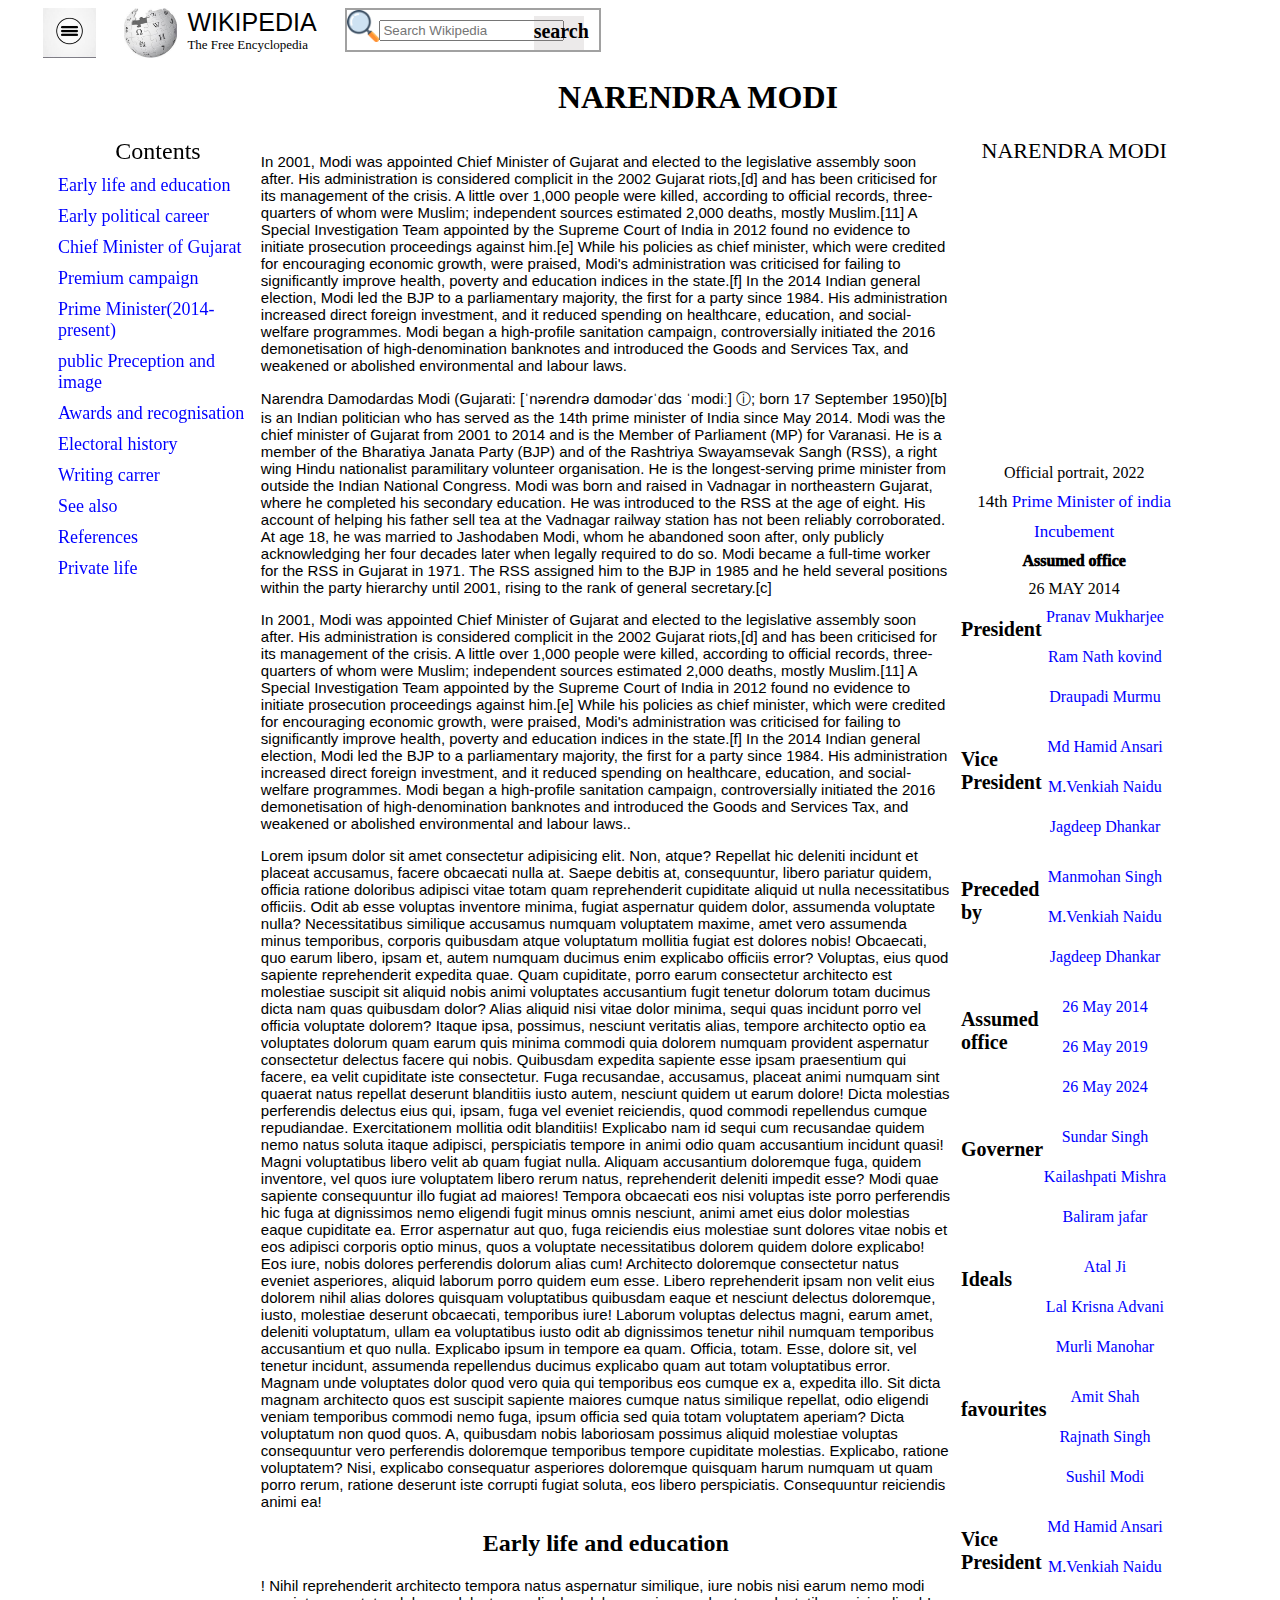
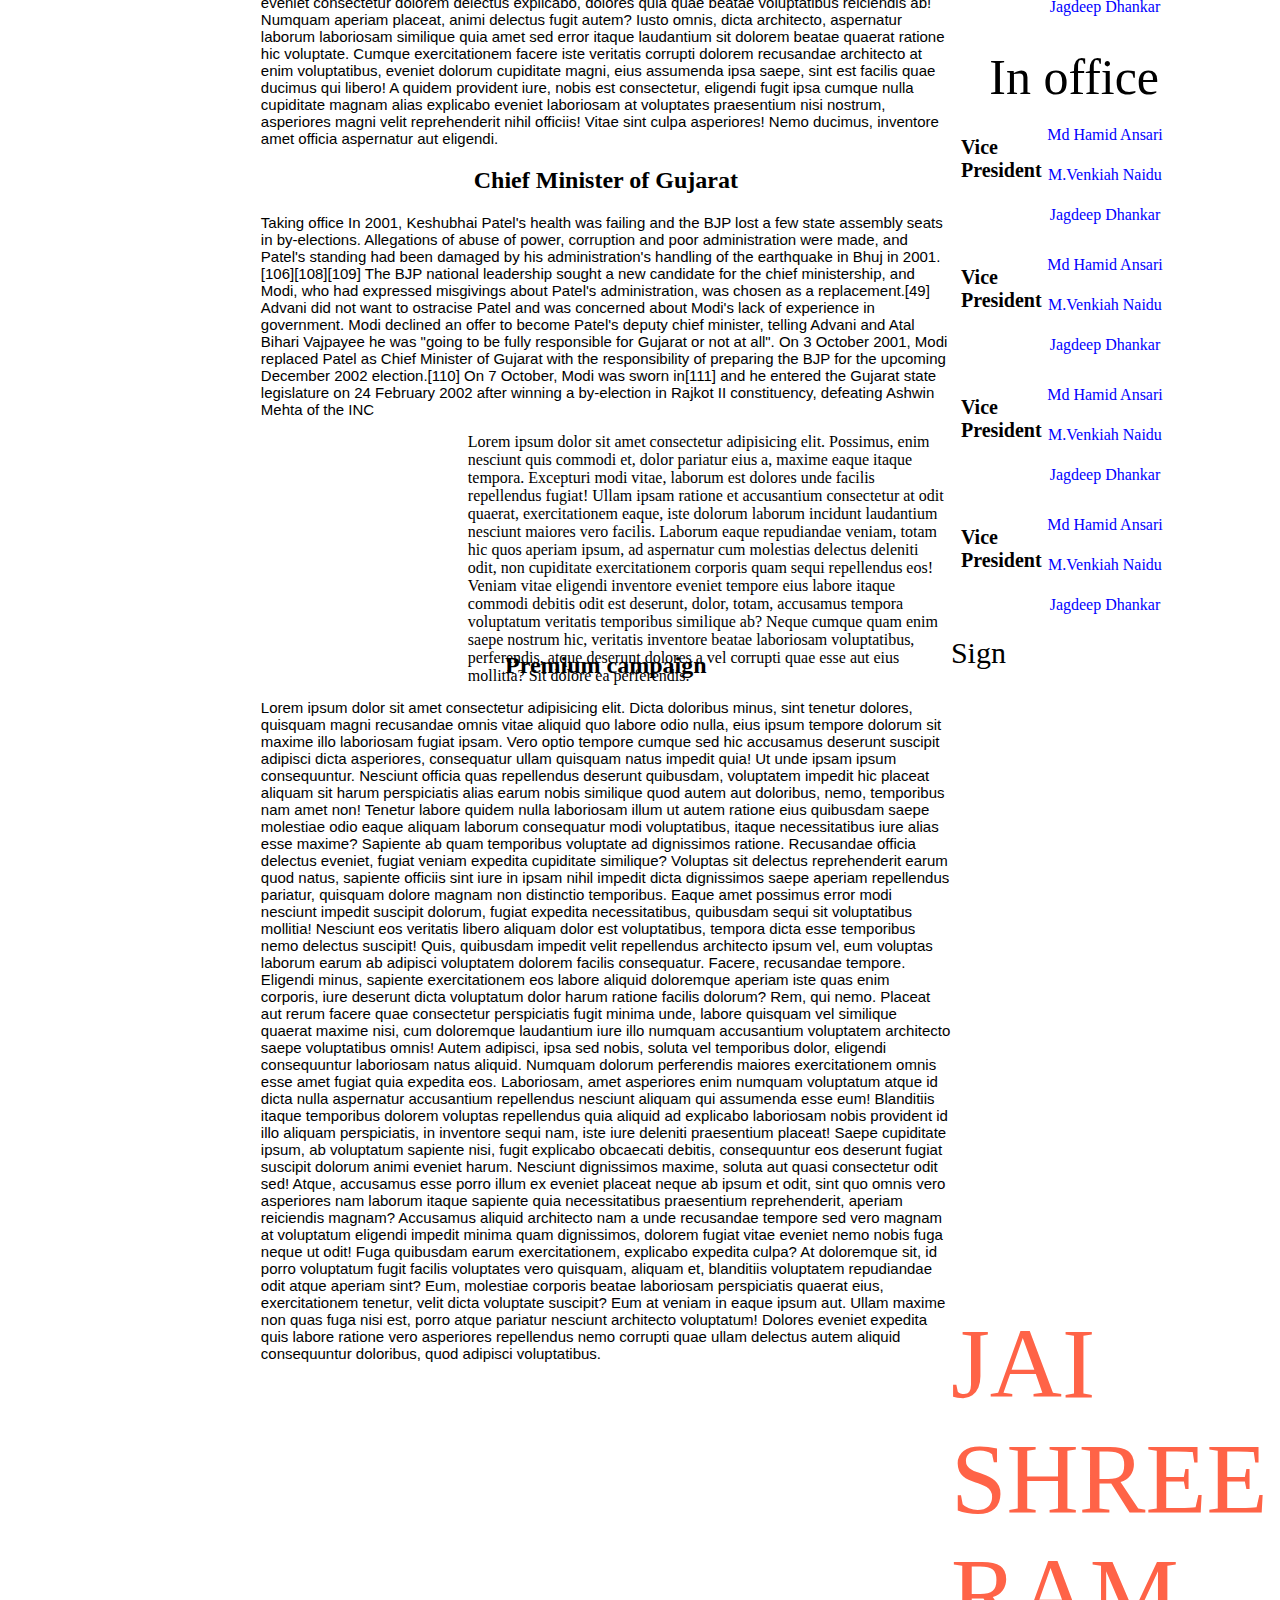
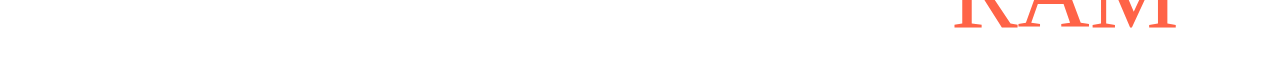
<file: wikipedia/index.html>
<!DOCTYPE html>
<html lang="en">
<head>
    <meta charset="UTF-8">
    <meta http-equiv="X-UA-Compatible" content="IE=edge">
    <meta name="viewport" content="width=device-width, initial-scale=1.0">
    <title>NARENDRA MODI</title>
    <link rel="stylesheet" href="style.css">
   
</head>
<body>
  <div class="nav">
    <div class="line"><a href="menu.html"></a></div>
    <div class="logo"></div>
    <div class="wiki">
      <div class="wiki1">WIKIPEDIA</div>
      <div class="free">The Free Encyclopedia</div>
    </div>
    <div class="searchbar">
      <div class="searchicon"></div>
      <div class="searcharea"><input type="text" placeholder="Search Wikipedia"></div>
      <div class="search">search</div>
    </div>
  </div>
  
  <H1 class="TITLE">NARENDRA MODI</H1>
 
  <DIV class="ABOUT">
    <DIV class="LEFT">
        <DIV class="content">Contents</DIV>         
        <div class="contents">Early life and education</div>
        <div class="contents">Early political career</div>
        <div class="contents">Chief Minister of Gujarat</div>
        <div class="contents">Premium campaign</div>
        <div class="contents">Prime Minister(2014-present)</div>
        <div class="contents">public Preception and image</div>
        <div class="contents">Awards and recognisation</div>
        <div class="contents">Electoral history</div>
        <div class="contents">Writing carrer</div>
        <div class="contents">See also</div>
        <div class="contents">References</div>
        <div class="contents">Private life</div>
    </DIV>
    <DIV class="RIGHT">
        <DIV class="MODI">
<p class="modiji">In 2001, Modi was appointed Chief Minister of Gujarat and elected to the legislative assembly soon after. His administration is considered complicit in the 2002 Gujarat riots,[d] and has been criticised for its management of the crisis. A little over 1,000 people were killed, according to official records, three-quarters of whom were Muslim; independent sources estimated 2,000 deaths, mostly Muslim.[11] A Special Investigation Team appointed by the Supreme Court of India in 2012 found no evidence to initiate prosecution proceedings against him.[e] While his policies as chief minister, which were credited for encouraging economic growth, were praised, Modi's administration was criticised for failing to significantly improve health, poverty and education indices in the state.[f] In the 2014 Indian general election, Modi led the BJP to a parliamentary majority, the first for a party since 1984. His administration increased direct foreign investment, and it reduced spending on healthcare, education, and social-welfare programmes. Modi began a high-profile sanitation campaign, controversially initiated the 2016 demonetisation of high-denomination banknotes and introduced the Goods and Services Tax, and weakened or abolished environmental and labour laws.</p>
<p></p>
<p></p>
<p class="modiji">Narendra Damodardas Modi (Gujarati: [ˈnəɾendɾə dɑmodəɾˈdɑs ˈmodiː] ⓘ; born 17 September 1950)[b] is an Indian politician who has served as the 14th prime minister of India since May 2014. Modi was the chief minister of Gujarat from 2001 to 2014 and is the Member of Parliament (MP) for Varanasi. He is a member of the Bharatiya Janata Party (BJP) and of the Rashtriya Swayamsevak Sangh (RSS), a right wing Hindu nationalist paramilitary volunteer organisation. He is the longest-serving prime minister from outside the Indian National Congress.

  Modi was born and raised in Vadnagar in northeastern Gujarat, where he completed his secondary education. He was introduced to the RSS at the age of eight. His account of helping his father sell tea at the Vadnagar railway station has not been reliably corroborated. At age 18, he was married to Jashodaben Modi, whom he abandoned soon after, only publicly acknowledging her four decades later when legally required to do so. Modi became a full-time worker for the RSS in Gujarat in 1971. The RSS assigned him to the BJP in 1985 and he held several positions within the party hierarchy until 2001, rising to the rank of general secretary.[c]</p>
<p class="modiji">In 2001, Modi was appointed Chief Minister of Gujarat and elected to the legislative assembly soon after. His administration is considered complicit in the 2002 Gujarat riots,[d] and has been criticised for its management of the crisis. A little over 1,000 people were killed, according to official records, three-quarters of whom were Muslim; independent sources estimated 2,000 deaths, mostly Muslim.[11] A Special Investigation Team appointed by the Supreme Court of India in 2012 found no evidence to initiate prosecution proceedings against him.[e] While his policies as chief minister, which were credited for encouraging economic growth, were praised, Modi's administration was criticised for failing to significantly improve health, poverty and education indices in the state.[f] In the 2014 Indian general election, Modi led the BJP to a parliamentary majority, the first for a party since 1984. His administration increased direct foreign investment, and it reduced spending on healthcare, education, and social-welfare programmes. Modi began a high-profile sanitation campaign, controversially initiated the 2016 demonetisation of high-denomination banknotes and introduced the Goods and Services Tax, and weakened or abolished environmental and labour laws..</p>

<p class="modiji">Lorem ipsum dolor sit amet consectetur adipisicing elit. Non, atque? Repellat hic deleniti incidunt et placeat accusamus, facere obcaecati nulla at. Saepe debitis at, consequuntur, libero pariatur quidem, officia ratione doloribus adipisci vitae totam quam reprehenderit cupiditate aliquid ut nulla necessitatibus officiis. Odit ab esse voluptas inventore minima, fugiat aspernatur quidem dolor, assumenda voluptate nulla? Necessitatibus similique accusamus numquam voluptatem maxime, amet vero assumenda minus temporibus, corporis quibusdam atque voluptatum mollitia fugiat est dolores nobis! Obcaecati, quo earum libero, ipsam et, autem numquam ducimus enim explicabo officiis error? Voluptas, eius quod sapiente reprehenderit expedita quae. Quam cupiditate, porro earum consectetur architecto est molestiae suscipit sit aliquid nobis animi voluptates accusantium fugit tenetur dolorum totam ducimus dicta nam quas quibusdam dolor? Alias aliquid nisi vitae dolor minima, sequi quas incidunt porro vel officia voluptate dolorem? Itaque ipsa, possimus, nesciunt veritatis alias, tempore architecto optio ea voluptates dolorum quam earum quis minima commodi quia dolorem numquam provident aspernatur consectetur delectus facere qui nobis. Quibusdam expedita sapiente esse ipsam praesentium qui facere, ea velit cupiditate iste consectetur. Fuga recusandae, accusamus, placeat animi numquam sint quaerat natus repellat deserunt blanditiis iusto autem, nesciunt quidem ut earum dolore! Dicta molestias perferendis delectus eius qui, ipsam, fuga vel eveniet reiciendis, quod commodi repellendus cumque repudiandae. Exercitationem mollitia odit blanditiis! Explicabo nam id sequi cum recusandae quidem nemo natus soluta itaque adipisci, perspiciatis tempore in animi odio quam accusantium incidunt quasi! Magni voluptatibus libero velit ab quam fugiat nulla. Aliquam accusantium doloremque fuga, quidem inventore, vel quos iure voluptatem libero rerum natus, reprehenderit deleniti impedit esse? Modi quae sapiente consequuntur illo fugiat ad maiores! Tempora obcaecati eos nisi voluptas iste porro perferendis hic fuga at dignissimos nemo eligendi fugit minus omnis nesciunt, animi amet eius dolor molestias eaque cupiditate ea. Error aspernatur aut quo, fuga reiciendis eius molestiae sunt dolores vitae nobis et eos adipisci corporis optio minus, quos a voluptate necessitatibus dolorem quidem dolore explicabo! Eos iure, nobis dolores perferendis dolorum alias cum! Architecto doloremque consectetur natus eveniet asperiores, aliquid laborum porro quidem eum esse. Libero reprehenderit ipsam non velit eius dolorem nihil alias dolores quisquam voluptatibus quibusdam eaque et nesciunt delectus doloremque, iusto, molestiae deserunt obcaecati, temporibus iure! Laborum voluptas delectus magni, earum amet, deleniti voluptatum, ullam ea voluptatibus iusto odit ab dignissimos tenetur nihil numquam temporibus accusantium et quo nulla. Explicabo ipsum in tempore ea quam. Officia, totam. Esse, dolore sit, vel tenetur incidunt, assumenda repellendus ducimus explicabo quam aut totam voluptatibus error. Magnam unde voluptates dolor quod vero quia qui temporibus eos cumque ex a, expedita illo. Sit dicta magnam architecto quos est suscipit sapiente maiores cumque natus similique repellat, odio eligendi veniam temporibus commodi nemo fuga, ipsum officia sed quia totam voluptatem aperiam? Dicta voluptatum non quod quos. A, quibusdam nobis laboriosam possimus aliquid molestiae voluptas consequuntur vero perferendis doloremque temporibus tempore cupiditate molestias. Explicabo, ratione voluptatem? Nisi, explicabo consequatur asperiores doloremque quisquam harum numquam ut quam porro rerum, ratione deserunt iste corrupti fugiat soluta, eos libero perspiciatis. Consequuntur reiciendis animi ea!</p>

<h2 class="atalji"> Early life and education</h2>
<p class="modiji">! Nihil reprehenderit architecto tempora natus aspernatur similique, iure nobis nisi earum nemo modi eveniet consectetur dolorem delectus explicabo, dolores quia quae beatae voluptatibus reiciendis ab! Numquam aperiam placeat, animi delectus fugit autem? Iusto omnis, dicta architecto, aspernatur laborum laboriosam similique quia amet sed error itaque laudantium sit dolorem beatae quaerat ratione hic voluptate. Cumque exercitationem facere iste veritatis corrupti dolorem recusandae architecto at enim voluptatibus, eveniet dolorum cupiditate magni, eius assumenda ipsa saepe, sint est facilis quae ducimus qui libero! A quidem provident iure, nobis est consectetur, eligendi fugit ipsa cumque nulla cupiditate magnam alias explicabo eveniet laboriosam at voluptates praesentium nisi nostrum, asperiores magni velit reprehenderit nihil officiis! Vitae sint culpa asperiores! Nemo ducimus, inventore amet officia aspernatur aut eligendi.</p>
<h2 class="atalji">Chief Minister of Gujarat</h2>
<p class="modiji">Taking office
  In 2001, Keshubhai Patel's health was failing and the BJP lost a few state assembly seats in by-elections. Allegations of abuse of power, corruption and poor administration were made, and Patel's standing had been damaged by his administration's handling of the earthquake in Bhuj in 2001.[106][108][109] The BJP national leadership sought a new candidate for the chief ministership, and Modi, who had expressed misgivings about Patel's administration, was chosen as a replacement.[49] Advani did not want to ostracise Patel and was concerned about Modi's lack of experience in government. Modi declined an offer to become Patel's deputy chief minister, telling Advani and Atal Bihari Vajpayee he was "going to be fully responsible for Gujarat or not at all". On 3 October 2001, Modi replaced Patel as Chief Minister of Gujarat with the responsibility of preparing the BJP for the upcoming December 2002 election.[110] On 7 October, Modi was sworn in[111] and he entered the Gujarat state legislature on 24 February 2002 after winning a by-election in Rajkot II constituency, defeating Ashwin Mehta of the INC</p>
  <div class="atal">
 
    <div class="atal2"></div>
       <div class="atal1">Lorem ipsum dolor sit amet consectetur adipisicing elit. Possimus, enim nesciunt quis commodi et, dolor pariatur eius a, maxime eaque itaque tempora. Excepturi modi vitae, laborum est dolores unde facilis repellendus fugiat! Ullam ipsam ratione et accusantium consectetur at odit quaerat, exercitationem eaque, iste dolorum laborum incidunt laudantium nesciunt maiores vero facilis. Laborum eaque repudiandae veniam, totam hic quos aperiam ipsum, ad aspernatur cum molestias delectus deleniti odit, non cupiditate exercitationem corporis quam sequi repellendus eos! Veniam vitae eligendi inventore eveniet tempore eius labore itaque commodi debitis odit est deserunt, dolor, totam, accusamus tempora voluptatum veritatis temporibus similique ab? Neque cumque quam enim saepe nostrum hic, veritatis inventore beatae laboriosam voluptatibus, perferendis, atque deserunt dolores a vel corrupti quae esse aut eius mollitia? Sit dolore ea perferendis.</div>
  </div>
  <h2 class="atalji">Premium campaign</h2>
  <p class="modiji">Lorem ipsum dolor sit amet consectetur adipisicing elit. Dicta doloribus minus, sint tenetur dolores, quisquam magni recusandae omnis vitae aliquid quo labore odio nulla, eius ipsum tempore dolorum sit maxime illo laboriosam fugiat ipsam. Vero optio tempore cumque sed hic accusamus deserunt suscipit adipisci dicta asperiores, consequatur ullam quisquam natus impedit quia! Ut unde ipsam ipsum consequuntur. Nesciunt officia quas repellendus deserunt quibusdam, voluptatem impedit hic placeat aliquam sit harum perspiciatis alias earum nobis similique quod autem aut doloribus, nemo, temporibus nam amet non! Tenetur labore quidem nulla laboriosam illum ut autem ratione eius quibusdam saepe molestiae odio eaque aliquam laborum consequatur modi voluptatibus, itaque necessitatibus iure alias esse maxime? Sapiente ab quam temporibus voluptate ad dignissimos ratione. Recusandae officia delectus eveniet, fugiat veniam expedita cupiditate similique? Voluptas sit delectus reprehenderit earum quod natus, sapiente officiis sint iure in ipsam nihil impedit dicta dignissimos saepe aperiam repellendus pariatur, quisquam dolore magnam non distinctio temporibus. Eaque amet possimus error modi nesciunt impedit suscipit dolorum, fugiat expedita necessitatibus, quibusdam sequi sit voluptatibus mollitia! Nesciunt eos veritatis libero aliquam dolor est voluptatibus, tempora dicta esse temporibus nemo delectus suscipit! Quis, quibusdam impedit velit repellendus architecto ipsum vel, eum voluptas laborum earum ab adipisci voluptatem dolorem facilis consequatur. Facere, recusandae tempore. Eligendi minus, sapiente exercitationem eos labore aliquid doloremque aperiam iste quas enim corporis, iure deserunt dicta voluptatum dolor harum ratione facilis dolorum? Rem, qui nemo. Placeat aut rerum facere quae consectetur perspiciatis fugit minima unde, labore quisquam vel similique quaerat maxime nisi, cum doloremque laudantium iure illo numquam accusantium voluptatem architecto saepe voluptatibus omnis! Autem adipisci, ipsa sed nobis, soluta vel temporibus dolor, eligendi consequuntur laboriosam natus aliquid. Numquam dolorum perferendis maiores exercitationem omnis esse amet fugiat quia expedita eos. Laboriosam, amet asperiores enim numquam voluptatum atque id dicta nulla aspernatur accusantium repellendus nesciunt aliquam qui assumenda esse eum! Blanditiis itaque temporibus dolorem voluptas repellendus quia aliquid ad explicabo laboriosam nobis provident id illo aliquam perspiciatis, in inventore sequi nam, iste iure deleniti praesentium placeat! Saepe cupiditate ipsum, ab voluptatum sapiente nisi, fugit explicabo obcaecati debitis, consequuntur eos deserunt fugiat suscipit dolorum animi eveniet harum. Nesciunt dignissimos maxime, soluta aut quasi consectetur odit sed! Atque, accusamus esse porro illum ex eveniet placeat neque ab ipsum et odit, sint quo omnis vero asperiores nam laborum itaque sapiente quia necessitatibus praesentium reprehenderit, aperiam reiciendis magnam? Accusamus aliquid architecto nam a unde recusandae tempore sed vero magnam at voluptatum eligendi impedit minima quam dignissimos, dolorem fugiat vitae eveniet nemo nobis fuga neque ut odit! Fuga quibusdam earum exercitationem, explicabo expedita culpa? At doloremque sit, id porro voluptatum fugit facilis voluptates vero quisquam, aliquam et, blanditiis voluptatem repudiandae odit atque aperiam sint? Eum, molestiae corporis beatae laboriosam perspiciatis quaerat eius, exercitationem tenetur, velit dicta voluptate suscipit? Eum at veniam in eaque ipsum aut. Ullam maxime non quas fuga nisi est, porro atque pariatur nesciunt architecto voluptatum! Dolores eveniet expedita quis labore ratione vero asperiores repellendus nemo corrupti quae ullam delectus autem aliquid consequuntur doloribus, quod adipisci voluptatibus.</p>
</DIV>
        <DIV class="BRIEF">
            <div class="head">NARENDRA MODI</div>
            <div class="img"></div>
            <div class="potrait">Official portrait, 2022</div>
            <div class="pm"><span id="sp">14th </span>Prime Minister of india</div>
            <div class="pm">Incubement</div>
            <div class="office">Assumed office</div>
            <div class="time">26 MAY 2014</div>

            <div class="both"><div class="president">President</div>
            <div class="presidentname">
              <div class="presidents">Pranav Mukharjee</div>
              <div class="presidents">Ram Nath kovind</div>
              <div class="presidents">Draupadi Murmu</div>
            </div></div>
            <div class="clearfix"></div>
            <div class="both"><div class="president">Vice President</div>
            <div class="presidentname">
              <div class="presidents">Md Hamid Ansari</div>
              <div class="presidents">M.Venkiah Naidu</div>
              <div class="presidents">Jagdeep Dhankar</div>
            </div></div>
            <div class="clearfix"></div>
            <div class="clearfix"></div>
            <div class="both"><div class="president">Preceded by</div>
            <div class="presidentname">
              <div class="presidents">Manmohan Singh</div>
              <div class="presidents">M.Venkiah Naidu</div>
              <div class="presidents">Jagdeep Dhankar</div>
            </div></div>
            <div class="clearfix"></div><div class="clearfix"></div>
            <div class="both"><div class="president">Assumed office</div>
            <div class="presidentname">
              <div class="presidents">26 May 2014</div>
              <div class="presidents">26 May 2019</div>
              <div class="presidents">26 May 2024</div>
            </div></div>
            <div class="clearfix"></div><div class="clearfix"></div>
            <div class="both"><div class="president">Governer</div>
            <div class="presidentname">
              <div class="presidents">Sundar Singh</div>
              <div class="presidents">Kailashpati Mishra</div>
              <div class="presidents">Baliram jafar</div>
            </div></div>
            <div class="clearfix"></div><div class="clearfix"></div>
            <div class="both"><div class="president">Ideals</div>
            <div class="presidentname">
              <div class="presidents">Atal Ji</div>
              <div class="presidents">Lal Krisna Advani</div>
              <div class="presidents">Murli Manohar</div>
            </div></div>
            <div class="clearfix"></div><div class="clearfix"></div>
            <div class="both"><div class="president">favourites</div>
            <div class="presidentname">
              <div class="presidents">Amit Shah</div>
              <div class="presidents">Rajnath Singh</div>
              <div class="presidents">Sushil Modi</div>
            </div></div>
            <div class="clearfix"></div><div class="clearfix"></div>
            <div class="both"><div class="president">Vice President</div>
            <div class="presidentname">
              <div class="presidents">Md Hamid Ansari</div>
              <div class="presidents">M.Venkiah Naidu</div>
              <div class="presidents">Jagdeep Dhankar</div>
            </div></div>
            <div class="clearfix"></div>
            <div class="inoffice">In office</div>
            <div class="clearfix"></div><div class="clearfix"></div>
            <div class="both"><div class="president">Vice President</div>
            <div class="presidentname">
              <div class="presidents">Md Hamid Ansari</div>
              <div class="presidents">M.Venkiah Naidu</div>
              <div class="presidents">Jagdeep Dhankar</div>
            </div></div>
            <div class="clearfix"></div><div class="clearfix"></div><div class="clearfix"></div>
            <div class="both"><div class="president">Vice President</div>
            <div class="presidentname">
              <div class="presidents">Md Hamid Ansari</div>
              <div class="presidents">M.Venkiah Naidu</div>
              <div class="presidents">Jagdeep Dhankar</div>
            </div></div>
            <div class="clearfix"></div><div class="clearfix"></div><div class="clearfix"></div>
            <div class="both"><div class="president">Vice President</div>
            <div class="presidentname">
              <div class="presidents">Md Hamid Ansari</div>
              <div class="presidents">M.Venkiah Naidu</div>
              <div class="presidents">Jagdeep Dhankar</div>
            </div></div>
            <div class="clearfix"></div><div class="clearfix"></div><div class="clearfix"></div>
            <div class="both"><div class="president">Vice President</div>
            <div class="presidentname">
              <div class="presidents">Md Hamid Ansari</div>
              <div class="presidents">M.Venkiah Naidu</div>
              <div class="presidents">Jagdeep Dhankar</div>
            </div></div>
           <div class="container">
            <div class="signature">Sign</div>
            <div class="sign"></div>
           </div>
           <div class="fi"></div>
           <div class="ram">JAI SHREE RAM</div>
    </DIV>
  </DIV>
</body>
</html>
</file>
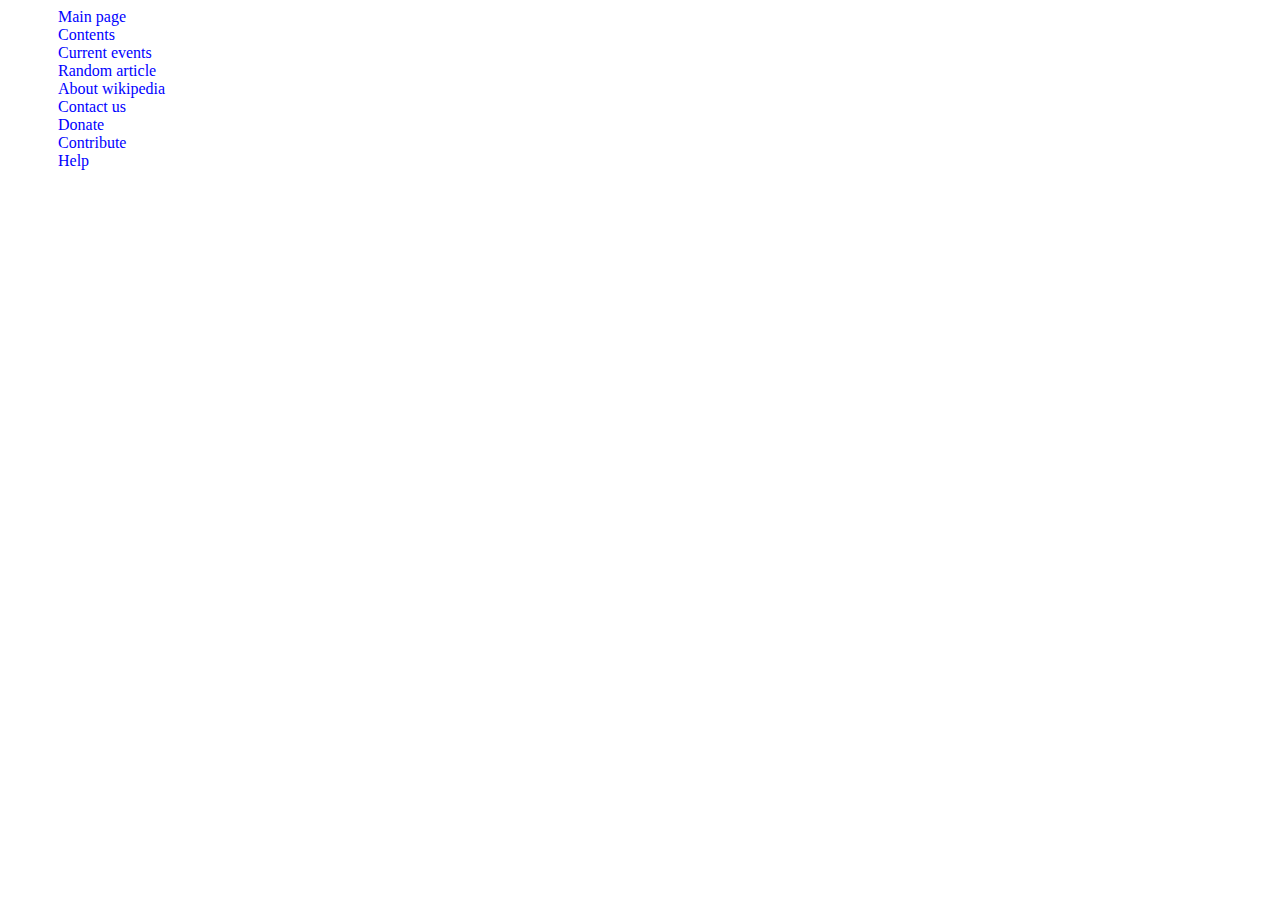
<file: wikipedia/menu.html>
<!DOCTYPE html>
<html lang="en">
<head>
    <meta charset="UTF-8">
    <meta http-equiv="X-UA-Compatible" content="IE=edge">
    <meta name="viewport" content="width=device-width, initial-scale=1.0">
    <title>Document</title>
    <link rel="stylesheet" href="style2.css">
</head>
<body>
    <div class="menu">
        <div class="item"><span class="points">Main page</span></div>
        <div class="item"><span class="points">Contents</span></div>
        <div class="item"><span class="points">Current events</span></div>
        <div class="item"><span class="points">Random article</span></div>
        <div class="item"><span class="points">About wikipedia</span></div>
        <div class="item"><span class="points">Contact us</span></div>
        <div class="item"><span class="points">Donate</span></div>
        <div class="item"><span class="points">Contribute</span></div>
        <div class="item"><span class="points">Help</span></div>
        <div class="item"></div>
    </div>
</body>
</html>
</file>
<file: wikipedia/style.css>
.TITLE{
    margin-left: 550PX;
    /* border:  3PX SOLID BLACK; */
}
.LEFT{
    width: 20%;
    /* border:2px SOLID black; */
    height: 600px;
    position: sticky;
    top: 10px;
}.RIGHT{
    width: 78%;
    /* border:2px SOLID red; */
    /* height: 1200px; */
    display: flex;
}
.ABOUT{
    display: flex;
}
.MODI{
    width: 70%;
    /* border:2px solid blue; */
    height: 100%; 
}.BRIEF{
    width: 25%;
    /* border:2px solid violet; */
    height: 85%;
    
}
.content{
  margin-left: 50px;
    width: 200px;
    text-align: center;
    /* border:2px solid violet; */
    font-size: 24px;
}
.contents{
margin-left: 50px;
font-size: 18px;
margin-top: 10px;
margin-bottom: 10px;
color: blue;
cursor: pointer;

}
.contents:hover {
    text-decoration: underline;
   
  }
  .modiji{
    font-family: sans-serif;
    font-size: 15px;
  }
  .head{
    text-align: center;
   font-size: 22px;
   /* border:2px solid red */
  }
  .img{
    background-image: url(https://upload.wikimedia.org/wikipedia/commons/thumb/c/c4/Official_Photograph_of_Prime_Minister_Narendra_Modi_Portrait.png/220px-Official_Photograph_of_Prime_Minister_Narendra_Modi_Portrait.png);
  
height: 300px;
background-size: cover;
  }
  .potrait,.pm{
    text-align: center;
  }
  .pm{
    color: blue;
    margin: 10px;
    font-size: 17px;
  }
  #sp{
    color: black;
  }
  .atalji{
    text-align: center;
  }
  .atal{
    display: flex;
  }
  .atal1{
    /* border:3px solid black; */
    width: 70%;
    height: 200px;
  }.atal2{
    /* border:3px solid black; */
    width: 30%;
    background-image: url(https://upload.wikimedia.org/wikipedia/commons/thumb/0/0f/Narendra_Modi_and_Prime_Minister_Atal_Bihari_Vajpayee_in_New_Delhi_in_October_12%2C_2001.jpg/240px-Narendra_Modi_and_Prime_Minister_Atal_Bihari_Vajpayee_in_New_Delhi_in_October_12%2C_2001.jpg);
    height: 200px;
    background-size: contain;
    background-repeat: no-repeat;
  }
  .office{
    text-align: center;
    font-weight: 1000;
  }
  .time{
    text-align: center;
    margin-top: 10px;
  }
  .president{
    width: 20%;
    float: left;
    /* border: 3px solid red; */
    margin-top: 10px;
    font-size: 20px;
    height: 40px;
    margin-left: 10px;
    font-weight: 700;
  }
  .presidentname{
    width: 75%;
    float: right;
    text-align: center;
    /* border: 3px solid black; */
  }
  .clearfix{
    clear: both;
  }
  .both{
    /* border: 3px solid red; */
    margin-top: 10px;
  }
  .presidents{
    margin-right: 80px;
    color: blue;
    height: 40px; 
    width:100% ;
  }
  .presidents:hover {
    text-decoration: underline;
   cursor: pointer;
  }
  .inoffice{
    text-align: center;
    margin: 10px;
    font-size: 50px;
  }
 .container{
  /* border: 2px solid black; */
  height: 100px;
  margin-top: 100px;
 }
 .signature{
  margin-top: 30px;
  float: left;
  width: 25%;
  /* border: 2px solid red; */
  height: 90px;
  font-size: 30px;
 }.sign{
  background-image: url(https://upload.wikimedia.org/wikipedia/commons/thumb/8/80/Signature_of_Narendra_Modi_%28Hindi%29.svg/128px-Signature_of_Narendra_Modi_%28Hindi%29.svg.png);
  float: right;
  width: 50%;
  /* border: 2px solid blue; */
  height: 90px;
  background-size: contain;
  background-repeat: no-repeat;
  text-align: center;
  margin-right: 60px;
 }
 .fi{
  width: 100%;
  background-image: url(https://upload.wikimedia.org/wikipedia/commons/thumb/f/f7/Modi_at_GNLU.jpg/180px-Modi_at_GNLU.jpg);
background-size: cover;
background-repeat: no-repeat;
height: 600px; 
}
.ram{
  font-size: 100px;
  color: tomato;
}
.nav{
  /* border: 3px solid red; */
  height: 50px;
  display: flex;
}
.line{
 background-image: url([data-uri]);
height: 100%;
width: 5%;
/* border:2px solid black; */
background-repeat: no-repeat;
background-size: contain;
margin-left: 35px;
}
.logo{
 background-image: url([data-uri]);
 width: 5%;
 /* border:2px solid black; */
 background-repeat: no-repeat;
 background-size: contain;
 margin-bottom: 35px;
 height: 100%;
 margin-left: 18px;
 }
 .wiki1{
  font-size: 25px;
  font-family: sans-serif;
 }
 .free{
  font-size: 13px;
 }
 .searchbar{
  border: 2px solid #6666669c;
  height: 40px;
  width: 20%;
  margin-left: 28px;
  display: flex;
 }
 .searchicon{
  background-repeat: no-repeat;
background-image: url([data-uri]);
 background-size: contain;
/* height: 100%; */
width: 13%;
/* border: 3px solid red; */
}
.searcharea{
  width: 61%;
  /* border: 3px solid aqua; */
  font-weight: bold;
  margin-top: 10px;
  height: 100%;
}
.search{

   border:2px #4d0b0b; 
  /* border: 2px solid red; */
  background-color: #8e84842b;
  width: 20%;
  font-weight: bold;
  margin-top: 6px;
  font-size: 20px;
  padding-top: 4px;
}
</file>
<file: wikipedia/style2.css>
.menu{
    margin-left: 50px;
}
.points{
    color: blue;

}
.points:hover {
    text-decoration: underline;
   cursor: pointer;
  }
</file>
